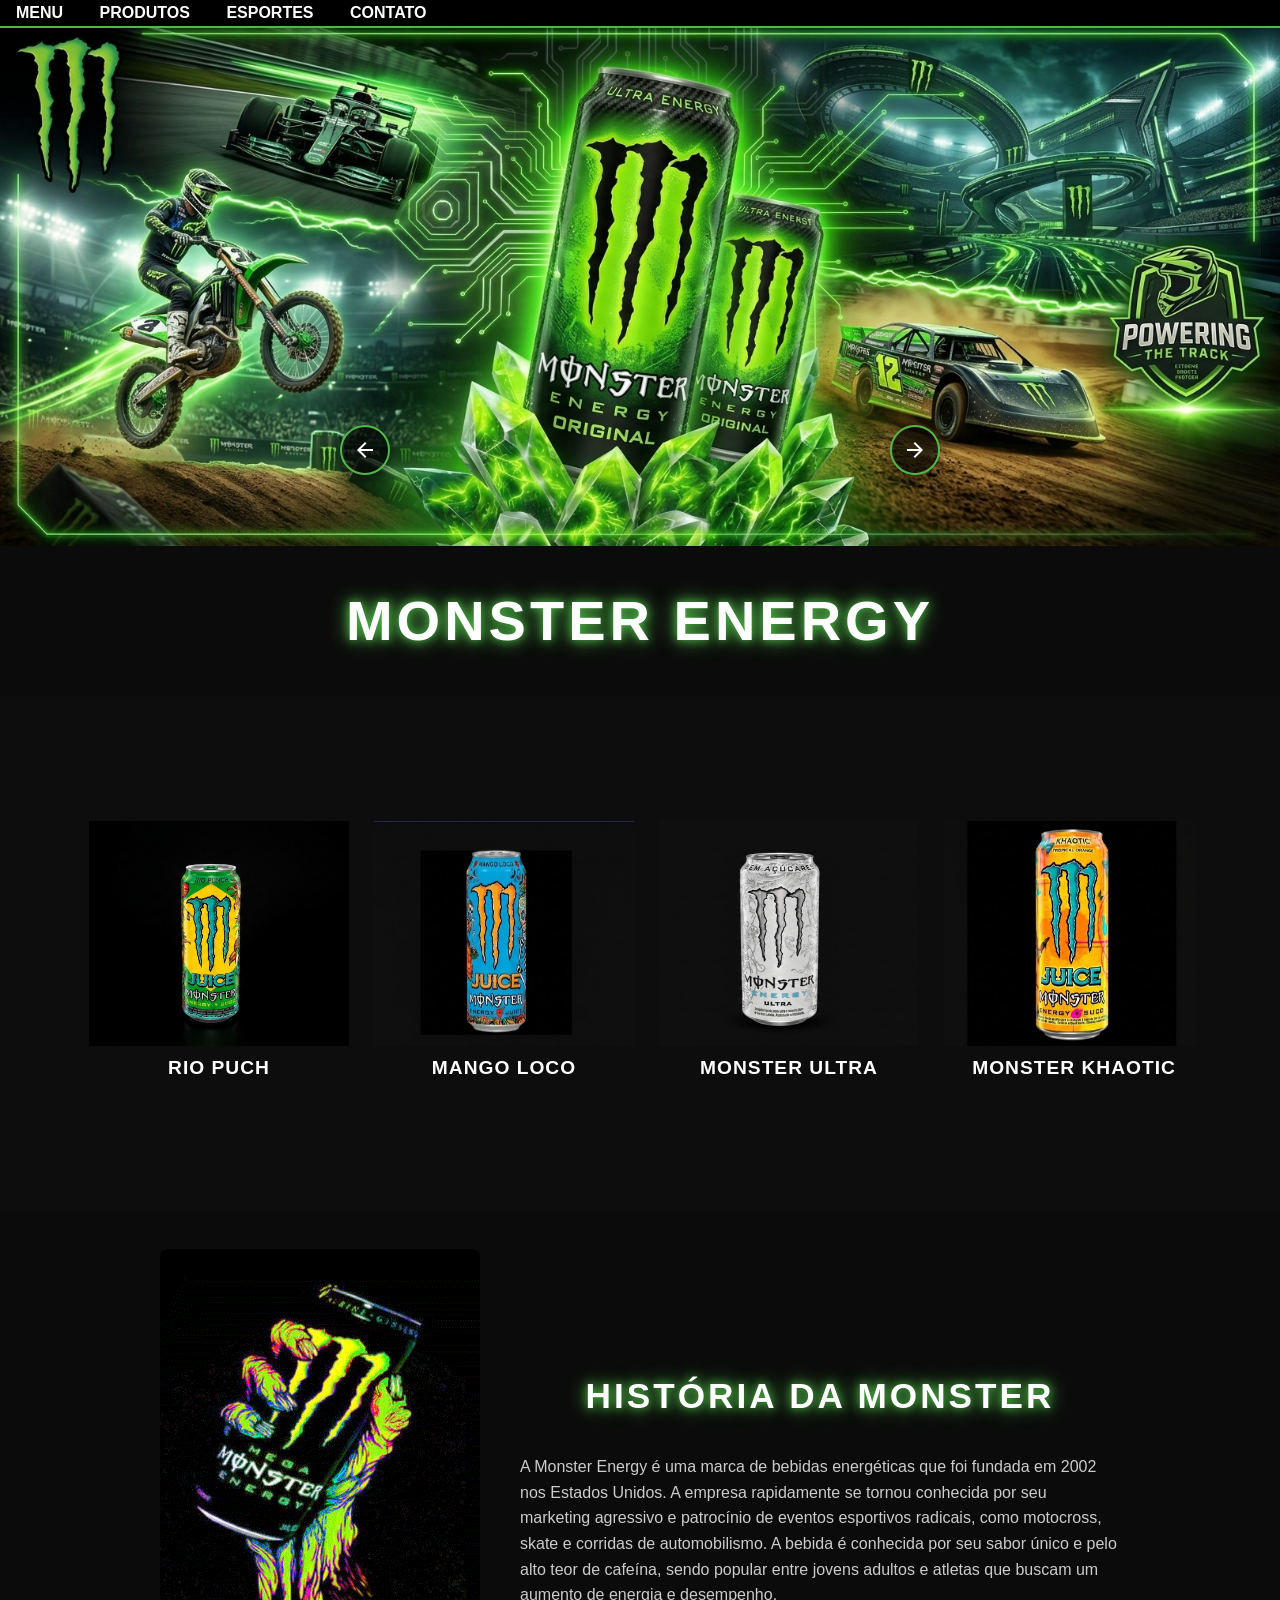
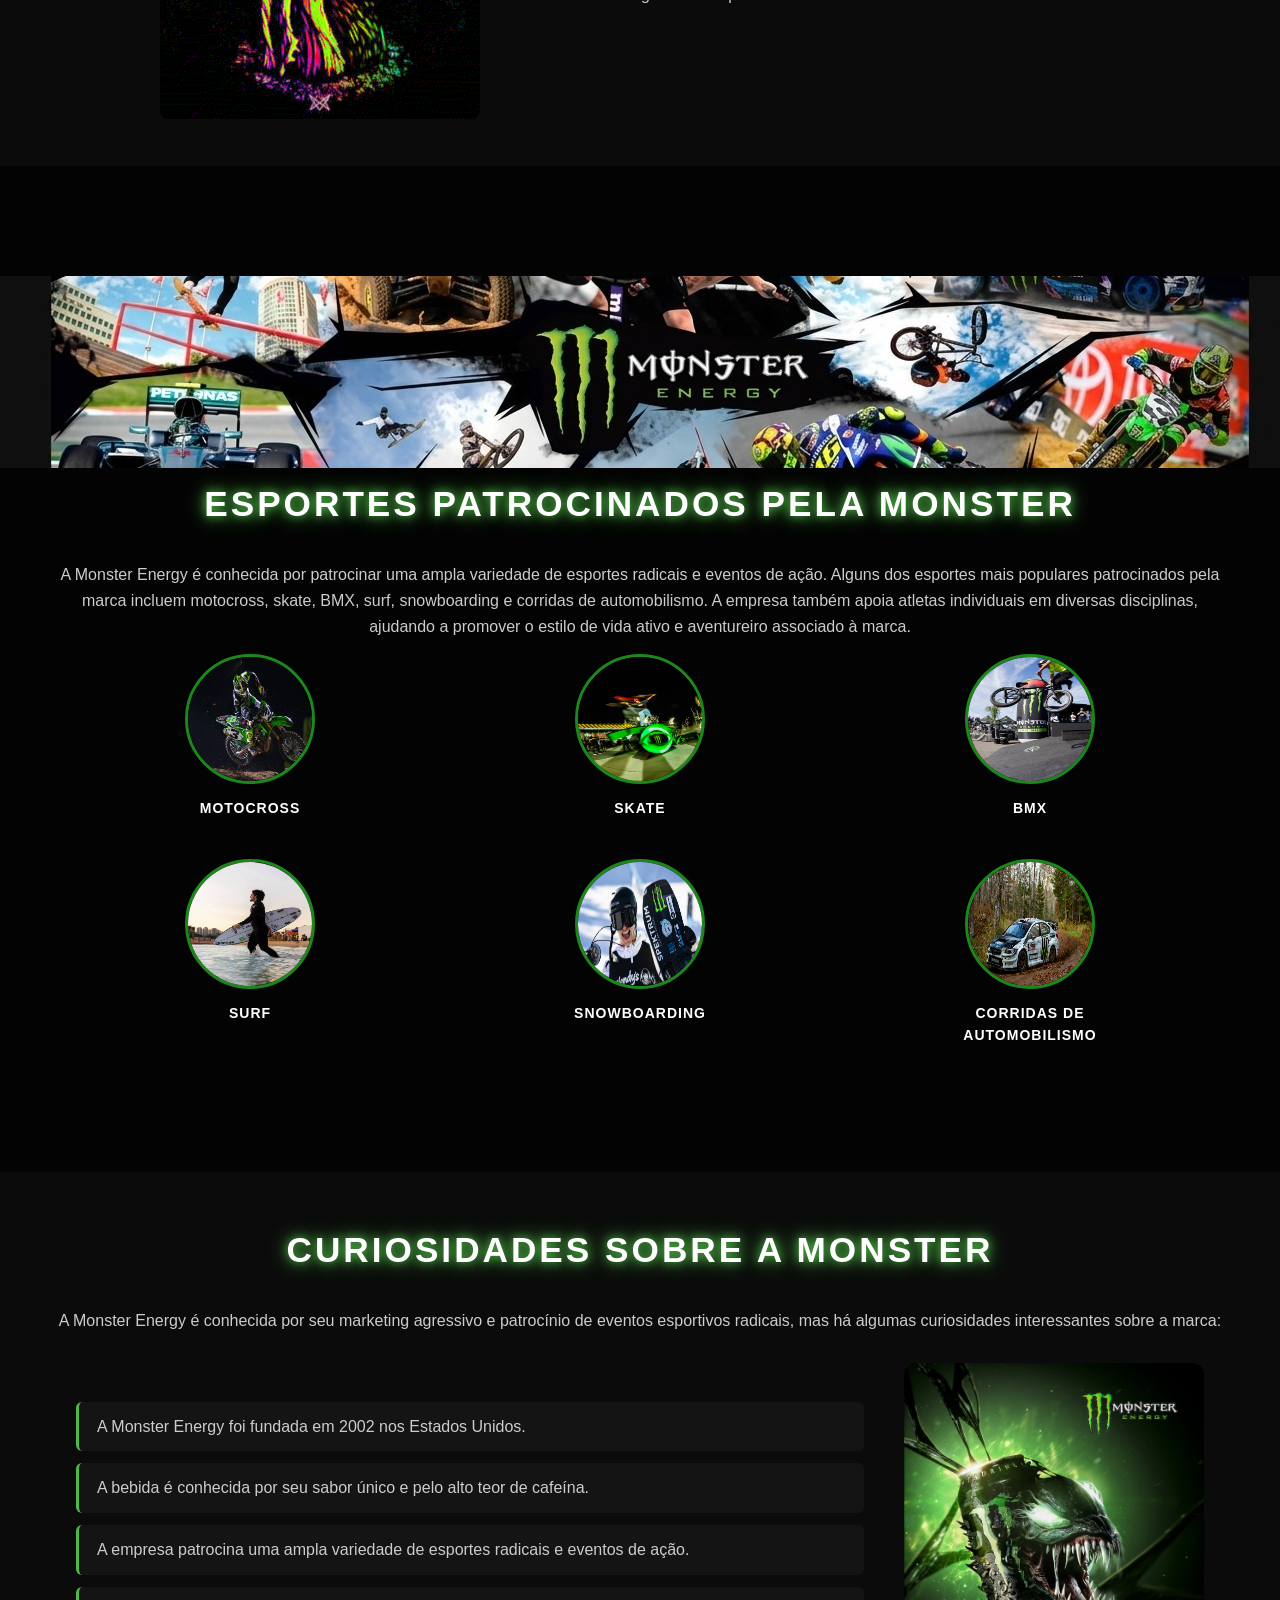
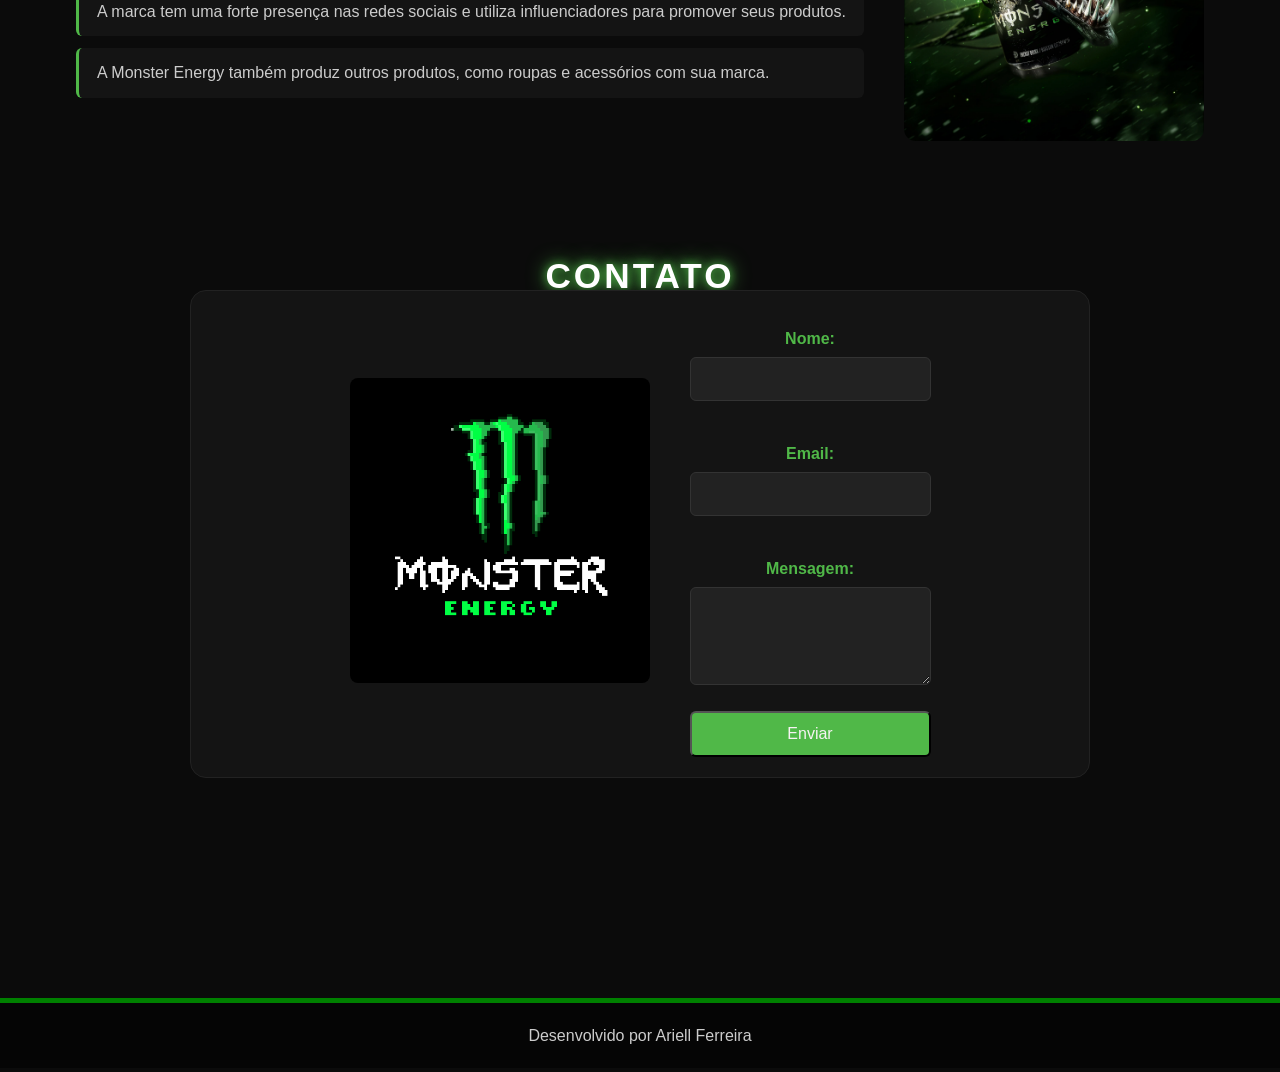
<file: index.html>
<!DOCTYPE html>
<html lang="pt-br">
<head>
    <meta charset="UTF-8">
    <meta name="viewport" content="width=device-width, initial-scale=1.0">
    <link rel="shortcut icon" href="img/favicon.gif" type="image/x-icon"/>


    <link rel="stylesheet" href="https://fonts.googleapis.com/css2?family=Material+Symbols+Outlined:opsz,wght,FILL,GRAD@20..48,100..700,0..1,-50..200" />
    <link rel="stylesheet" href="style.css">
    <title>Monster Energy</title>
</head>
<body>

    <div class="menu">
        <nav>
            <a href="monster.html">Menu</a>
            <a href="#produtos">Produtos</a>
            <a href="#esportes">Esportes</a>
            <a href="#contato">Contato</a>
        </nav>
    </div>

    <div class="imagem">
        <header>
        <div class="logo">
        <img src="img/header monster.jpg" alt="Monster" id="logo-imagem">
        <div class="logo-mudar">
        <button id="btn-voltar" onclick="voltarImagem()"><span class="material-symbols-outlined">arrow_back</span></button>
        <button id="btn-mudar" onclick="mudarImagem()"><span class="material-symbols-outlined">arrow_forward</span></button>
        </div>
    </div>   
    </header>
    </div>

    <div class = "letreiro">
        <h1>Monster Energy</h1>
    </div>

    <main>
        <div id="produtos">
            <section class="conteudo-produtos">
                <div class="produto-lista">

                    <div class="monster-item-1">
                        <img src="img/energetico 1.png" alt="Monster-1">
                         <h3>Rio Puch</h3>
                    </div>
                    
                    <div class="monster-item-2">
                        <img src="img/energetico 2.jpg" alt="Monster-2">
                         <h3>Mango Loco</h3>
                    </div>

                    <div class="monster-item-3">
                        <img src="img/energetico 3.jpg" alt="Monster-3">
                         <h3>Monster Ultra</h3>
                    </div>

                    <div class="monster-item-4">
                        <img src="img/energetico 4.jpg" alt="Monster-4">
                         <h3>Monster Khaotic</h3>
                    </div>

                    <div class="monster-item-5">
                        <img src="img/energetico 5.jpg" alt="Monster-5">
                         <h3>Pacific Punch</h3>
                    </div>

                    <div class="monster-item-6">
                        <img src="img/energetico 6.jpg" alt="Monster-6">
                         <h3>Ultra Strawberry</h3>
                    </div>

                    <div class="monster-item-7">
                        <img src="img/energetico 7.jpg" alt="Monster-7">
                         <h3>Monster Original</h3>
                    </div>

                    <div class="monster-item-8">
                        <img src="img/energetico 8.jpg" alt="Monster-8">
                         <h3>Ultra Watermelon</h3>
                    </div>


                </div>

            </section>
        </div>

        <div class="historia">
            <section class="conteudo-historia">
                    <div class="historia-imagem">
                        <img src="img/energetico gif.gif" alt="Monster-Historia">
                    </div>

        <div class="historia-conteudo-texto">
            <h2>História da Monster</h2>
            <p>A Monster Energy é uma marca de bebidas energéticas que foi fundada em 2002 nos Estados Unidos. A empresa rapidamente se tornou conhecida por seu marketing agressivo e patrocínio de eventos esportivos radicais, como motocross, skate e corridas de automobilismo. A bebida é conhecida por seu sabor único e pelo alto teor de cafeína, sendo popular entre jovens adultos e atletas que buscam um aumento de energia e desempenho.</p>
        </div>

            </section>
        </div>

        <div id="esportes">
            <section class="conteudo-esportes">
                <div class="esportes-texto">
                    <div class="esportes-imagem">
                        <img src="img/esportes banner.jpg" alt="Monster-Esportes">
                    </div>

                    <h2>Esportes patrocinados pela Monster</h2>
                    <p>A Monster Energy é conhecida por patrocinar uma ampla variedade de esportes radicais e eventos de ação. Alguns dos esportes mais populares patrocinados pela marca incluem motocross, skate, BMX, surf, snowboarding e corridas de automobilismo. A empresa também apoia atletas individuais em diversas disciplinas, ajudando a promover o estilo de vida ativo e aventureiro associado à marca.</p>

                    <div class="esportes-lista">
                        <div class="esportes-item-1">
                            <img src="img/Motocross monster.jpg" alt="Motocross">
                            <h3>Motocross</h3>
                        </div>

                        <div class="esportes-item-2">
                            <img src="img/Skate monster.jpg" alt="Skate">
                            <h3>Skate</h3>
                        </div>

                        <div class="esportes-item-3">
                            <img src="img/BMX monster.jpg" alt="BMX">
                            <h3>BMX</h3>
                        </div>

                        <div class="esportes-item-4">
                            <img src="img/surf monster.jpg" alt="Surf">
                            <h3>Surf</h3>
                        </div>

                        <div class="esportes-item-5">
                            <img src="img/Snowboarding monster.png" alt="Snowboarding">
                            <h3>Snowboarding</h3>
                        </div>

                        <div class="esportes-item-6">
                            <img src="img/automobilismo monster.png" alt="Corridas de automobilismo">
                            <h3>Corridas de <br> automobilismo</h3>
                        </div>

                    </div>

                </div>
            </section>
        </div>

        <div class="curiosidades">
            <section class="conteudo-curiosidades">
                <div class="curiosidades-titulo">
                <h2>Curiosidades sobre a Monster</h2>
                <p>A Monster Energy é conhecida por seu marketing agressivo e patrocínio de eventos esportivos radicais, mas há algumas curiosidades interessantes sobre a marca:</p>

                </div>
                <div class="curiosidades-texto">
                    <ul>
                        <li>A Monster Energy foi fundada em 2002 nos Estados Unidos.</li>
                        <li>A bebida é conhecida por seu sabor único e pelo alto teor de cafeína.</li>
                        <li>A empresa patrocina uma ampla variedade de esportes radicais e eventos de ação.</li>
                        <li>A marca tem uma forte presença nas redes sociais e utiliza influenciadores para promover seus produtos.</li>
                        <li>A Monster Energy também produz outros produtos, como roupas e acessórios com sua marca.</li>
                    </ul>

                <div class="curiosidades-imagem">
                    <img src="img/curiosidade monster.webp" alt="Monster-Curiosidades">
                </div>
            </div>
            </section>
        </div>

        <div id="contato">
            <section class="conteudo-contato">
                <div class="contato-texto">
                    <h2>Contato</h2>
                    <p>Se você tiver alguma dúvida, sugestão ou quiser entrar em contato conosco, por favor, preencha o formulário abaixo:</p>

                    <div class="contato-formulario">
                   <div class="contato-imagem">
                        <img src="img/contato gif.gif" alt="Monster-Contato">
                   </div>

                    <form action="https://formsubmit.co/ariellcavalcante82@gmail.com" method="POST">
                        <label for="nome">Nome:</label>
                        <input type="text" id="nome" name="nome" required>
                        <br>

                        <label for="email">Email:</label>
                        <input type="email" id="email" name="email" required>
                        <br>

                        <label for="mensagem">Mensagem:</label>
                        <textarea id="mensagem" name="mensagem" rows="4" required></textarea>
                        <br>

                        <button type="submit">Enviar</button>
                    </form>

                </div>
                 </div>
            </section>
        <section>

        </section>
        </div>

    </main>

   <script src="script.js"></script>

    <footer>
        <p>Desenvolvido por Ariell Ferreira</p>
    </footer>
    
</body>
</html>
</file>
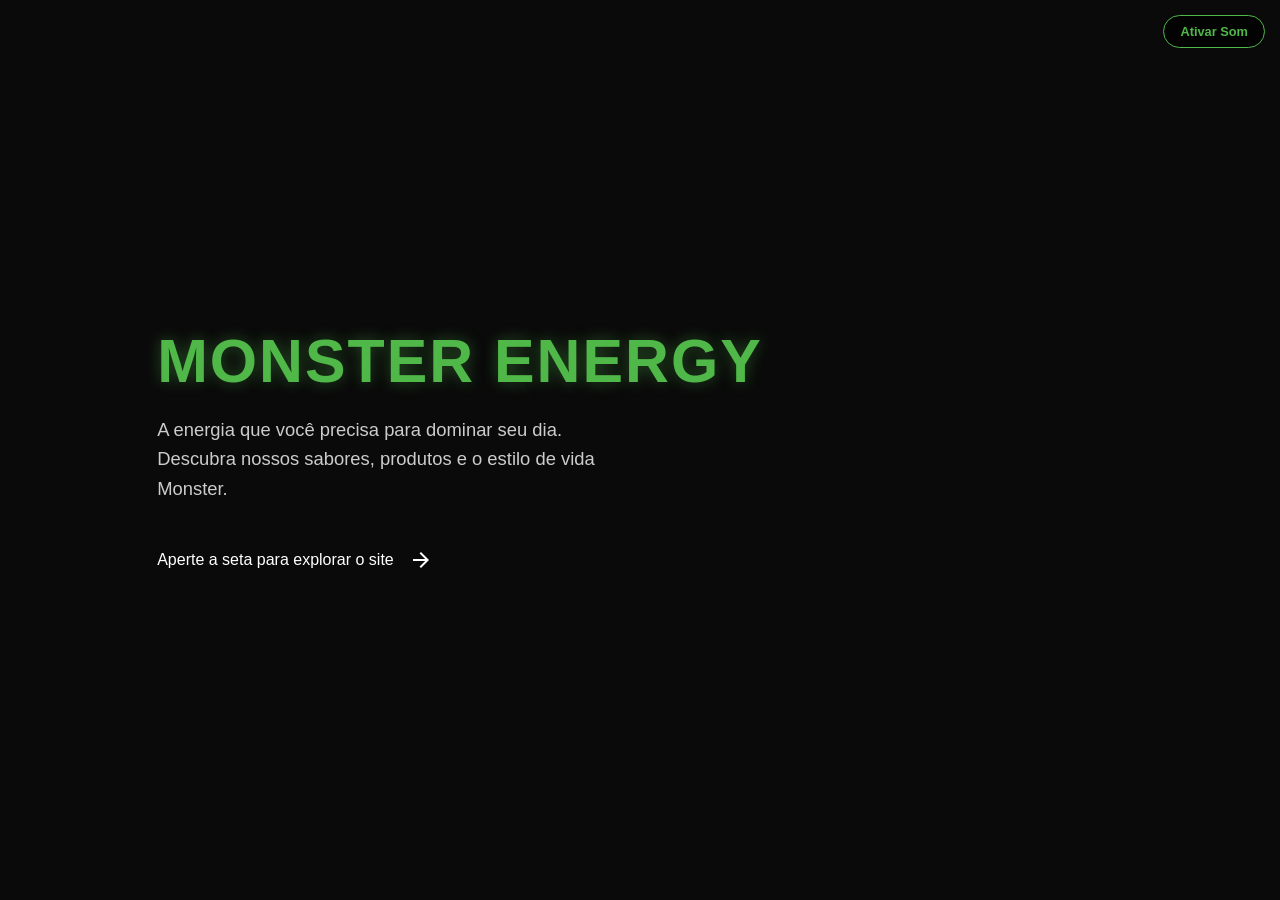
<file: monster.html>
<!DOCTYPE html>
<html lang="pt-br">
<head>
    <meta charset="UTF-8">
    <meta name="viewport" content="width=device-width, initial-scale=1.0">
    <link rel="shortcut icon" href="img/favicon.gif" type="image/x-icon"/>
    <link rel="stylesheet" href="monster.css">

    <link rel="stylesheet" href="https://fonts.googleapis.com/css2?family=Material+Symbols+Outlined:opsz,wght,FILL,GRAD@24,400,0,0&icon_names=arrow_forward" />    

    <title>Monster Energy</title>
</head>
<body>

    <main>

        <div class="conteudo-video">

        <div class="video-container">
            <video autoplay loop muted id="meuVideo">
                <source src="img/energetico video.mp4" type="video/mp4">
            </video>
            <button id="btnSom">Ativar Som</button> 
        </div>

         <div class="texto-video">
            <h1>MONSTER ENERGY</h1>
            <p>A energia que você precisa para dominar seu dia. Descubra nossos sabores, produtos e o estilo de vida Monster.</p>

        <div class="indicador-seta">
       <span>Aperte a seta para explorar o site</span>
        <a href="index.html"><span class="material-symbols-outlined animar-seta">arrow_forward</span></a>
        </div>
        </div>

        </div>
   
    </main>

    <script src="script.js"></script>
    
</body>
</html>
</file>
<file: style.css>
*{
    margin: 0;
    padding: 0;
    box-sizing: border-box;
}
body {
    background-color: #0b0b0b;
    color: #e0e0e0;
    font-family: 'Montserrat', sans-serif;
    line-height: 1.6;
}
.imagem img{
    width: 100%;
    height: auto;
    object-fit: cover;
    display: block;
}
.menu{
  background-color: #000000;
  border-bottom: 2px solid #50b848;
  top: 0;
  position:sticky;
  z-index:1000;
}
.menu a{
    text-decoration: none;
    padding: 8px 16px;
    font-weight: bold;
    text-transform: uppercase;
    color: #ffffff;
}
.menu a:hover{
    background-color: #50b848;
    color: #ffffff;
}
#produtos {
    background: #0d0d0d;
    padding: 60px 5%;
}
.produto-lista {
    display: flex;
    gap: 25px;
    overflow-x: auto;
    text-align: center;
    scrollbar-width: none; 
    padding: 15px 5px;
    justify-content: flex-start;
}
.produto-lista img{
    width: 260px;
    height: 225px;
}
.produto-lista > div :hover {
    transform: scale(1.05);
}
.produtos h3 {
    font-family: 'Oswald', sans-serif;
    color: #000000;
    font-size: 15px;
    text-shadow: 0 0 10px #11ff00, 0 0 20px #ffffff;
    letter-spacing: 2px;
    text-align: center;
    margin-bottom: 30px;
}
.conteudo-historia {
    display: flex;
    justify-content: center;
    align-items: center;
    padding: 40px 20px;
    gap: 40px; 
    max-width: 1000px;
    margin: 0 auto;
}
.historia-imagem img {
    width: 320px;
    height: auto;
    border-radius: 8px;
}
section{
    padding: 50px 20px;
}
#esportes {
    background-color: #0b0b0b; 
    background-image: linear-gradient(rgba(0, 0, 0, 0.7), rgba(0, 0, 0, 0.7));
    background-size: cover;
    color: #ffffff;
    padding: 60px 0;
    text-align: center; 
}
.esportes-imagem img {
    position: relative;
    right: 8%;
}
.esportes-texto {
    max-width: 1200px;
    margin: 0 auto;
    padding: 0 20px;
}
.esportes-lista img {
    width: 130px;
    height: 130px;
    border-radius: 50%;
    margin-bottom: 5px;
    border: 3px solid #1c881c;
}
.esportes-lista > div:hover{
   transform: scale(1.05);
}
h3 {
    font-family: 'Oswald', sans-serif;
    font-size: 1.2rem;
    text-transform: uppercase;
    letter-spacing: 1px;
    color: #ffffff;
}
.esportes-lista {
    display: grid; 
    grid-template-columns: repeat(3, 1fr); 
    gap: 10px; 
    justify-content: center; 
}
.esportes-lista h3{
    font-size: 14px;
    font-family: Arial, Helvetica, sans-serif;
}
.esportes p {
    font-size: 17px;
    line-height: 1.6;
    margin-bottom: 40px;
    color: #ccccccb0;
}
p, li {
    font-family: 'Montserrat', sans-serif;
    font-size: 1rem;
    font-weight: 400;
    color: #cccccc;
}
.esportes-lista div {
    padding: 15px;
    text-align: center;
    transition: all 0.3s ease; 
}
.esportes-lista div:hover {
    transform: scale(1.03);
    box-shadow: 0 0 10px #50b848, 0 0 20px #50b848; 
}
.curiosidades-texto {
    display: flex;
    justify-content: center;
    align-items: center;
    gap: 40px;
}
.curiosidades-titulo{
    text-align: center;
    margin-bottom: 30px;
}
.curiosidades-texto ul {
    list-style-type: none;
}
.curiosidades-texto li {
    background: #141414;
    margin-bottom: 12px;
    padding: 12px 18px;
    border-radius: 6px;
    border-left: 3px solid #50b848;
}
.contato-texto{
    text-align: center;
}
.curiosidades-imagem img {
    width: 300px;
    max-width: 100%;
    border-radius: 12px;
}
.contato-formulario {
    display: flex;
    gap: 40px;
    justify-content: center;
    align-items: center;
    background-color: #141414;
    padding: 20px;
    border-radius: 16px;
    border: 1px solid #222;
    max-width: 900px;
    margin: 0 auto;
    position: relative;
    top: -70px;
}
button{
    padding: 12px;
    background-color: #50b848;
    border-radius: 6px;
    color: #f7f3f3;
    font-size: 1rem;
}
.contato-imagem img {
    width: 300px;
    border-radius: 8px;
}
form{
    display: flex;
    flex-direction: column;
}
label{
    margin-bottom: 5px;
    margin-top: 15px;
    font-weight: bold;
    color: #50b848;
}
input, textarea {
    padding: 12px;
    border-radius: 6px;
    border: 1px solid #333;
    background-color: #222;
    color: #fff;
    font-size: 1rem;
    outline: none;
}
footer {
    text-align: center;
    padding: 20px;
    background-color: #050505;
    border-top: 1px solid #222;
    color: #777;
    border-top: 5px solid green;
}
.logo-mudar {
    position: absolute;
    top: 50%;
    left: 50%;
    right: 0;
    transform: translate(-50%, -50%);

    display: flex;
    justify-content: space-between; 
    padding: 0 20px; 
    pointer-events: none;
}
.logo-mudar button {
    pointer-events: auto;
    background-color: rgba(0, 0, 0, 0.7); 
    color: #ffffff;
    border: 2px solid #50b848;
    border-radius: 50%;
    width: 50px;
    height: 50px;
    display: flex;
    align-items: center;
    justify-content: center;
    cursor: pointer;
    transition: all 0.3s ease;
    outline: none;
    box-shadow: 0 4px 10px rgba(0, 0, 0, 0.5);
}
h1 {
    font-family: 'Oswald', sans-serif;
    font-size: 3.5rem;
    text-transform: uppercase;
    letter-spacing: 4px;
    color: #ffffff;
    text-shadow: 0 0 10px #50b848, 0 0 20px #50b848;
    text-align: center;
    margin: 30px 0;
}
h2 {
    font-family: 'Oswald', sans-serif;
    font-size: 2.2rem;
    text-transform: uppercase;
    letter-spacing: 3px;
    color: #ffffff;
    text-shadow: 0 0 10px #50b848, 0 0 20px #50b848;  
    text-align: center;
    margin-bottom: 30px;
}


@media(max-width: 720px){
    body{
        overflow-x: hidden;
    }
    .logo-mudar {
    position: absolute;
    top: 15%;
    left: 50%;
    right: 0;
    transform: translate(-50%, -50%);

    display: flex;
    justify-content: space-between; 
    padding: 0 20px; 
    pointer-events: none;
}
.logo-mudar button {
    width: 10px;
    height: 10px;
}
.menu a{
    text-decoration: none;
    padding: 8px 16px;
    font-weight: bold;
    text-transform: uppercase;
    color: #ffffff;
    font-size: 12px;
}
h1 {
    font-family: 'Oswald', sans-serif;
    font-size: 1.5rem;
    text-transform: uppercase;
    letter-spacing: 4px;
    color: #ffffff;
    text-shadow: 0 0 10px #50b848, 0 0 20px #50b848;
    text-align: center;
    margin: 30px 0;
}
.produto-lista h3{
    font-size: 12px;
}
.produto-lista {
    display: flex;
    gap: 25px;
    overflow-x: auto;
    scrollbar-width: none; 
    padding: 15px 5px;
    justify-content: flex-start;
}
.produto-lista img{
    width: 205px;
    height: 190px;
}
.conteudo-historia {
    display: flex;
    justify-content: center;
    align-items: center;
    padding: 30px 20px;
    gap: 40px; 
    position: relative;
    flex-direction: column;
    left: 52px;
    max-width: 900px;
    margin: 0 auto;
}
.historia-imagem img {
    width: 220px;
    height: auto;
    position: relative;
    right: 50px;
    border-radius: 8px;
}
.conteudo-historia p {
    font-size: 13px;
    text-align: center;
    max-width: 90%;
    position: relative;
    right: 30px;
}
.conteudo-historia h2 {
   font-size: 20px;
   position: relative;
   right: 42px;
}
.esportes-imagem img{
    width: 410px;
    position: relative;
    right: 50px;
}
.esportes-texto h2{
    font-size: 20px;
    position: relative;
    left: 20px;
}
.esportes-texto p{
   font-size: 13px;
}
.esportes-lista img {
    width: 60px;
    height: 60px;
    border-radius: 50%;
    margin-bottom: 5px;
    border: 3px solid #1c881c;
}
.esportes-lista h3 {
    font-size: 10px;
}
.curiosidades-texto{
    flex-direction: column-reverse;
}
.curiosidades-titulo h2{
    font-size: 20px;
    position: relative;
    left: 20px;
}
.curiosidades-titulo p{
   font-size: 13px;
}
.curiosidades-texto li {
    background: #141414;
    margin-bottom: 12px;
    padding: 12px 18px;
    border-radius: 6px;
    border-left: 3px solid #50b848;
    font-size: 12px;
}
.curiosidades-imagem img {
   width: 220px;
   height: 250px;
}
.contato-texto h2{
    font-size: 20px;
    position: relative;
    left: 10px;
}
.contato-texto p {
    font-size: 12px;
}
.contato-formulario {
    display: flex;
    gap: 40px;
    justify-content: center;
    align-items: center;
    background-color: #141414;
    padding: 20px;
    border-radius: 16px;
    border: 1px solid #222;
    max-width: 900px;
    margin: 0 auto;
    position: relative;
    top: -50px;
}
.contato-imagem img {
    width: 250px;
    border-radius: 8px;
}
label{
    font-size: 14px;
}
input, textarea {
    padding: 5px;
    border-radius: 6px;
    border: 1px solid #333;
    background-color: #222;
    color: #fff;
    outline: none;
}
form{
    position: relative;
    left: 15px;
    top: -65px;
}
button{
    padding: 12px;
    background-color: #50b848;
    border-radius: 6px;
    color: #f7f3f3;
    font-size: 14px;
}
.contato-formulario{
    flex-wrap: wrap;
}
  }
</file>
<file: monster.css>
* {
    margin: 0;
    padding: 0;
    box-sizing: border-box;
}
body {
    background-color: #0a0a0a;
    font-family: 'Montserrat', sans-serif;
    color: #ffffff;
    min-height: 100vh;
    overflow-y: hidden;
    display: flex;
    align-items: center;
    justify-content: center;
}
.video-container video {
    width: 70%;
    height: auto;
    border-radius: 12px; 
    position: relative;
    top: -32px;
}
#btnSom {
    position: absolute;
    top: 15px;
    right: 15px;
    background-color: rgba(0, 0, 0, 0.7);
    color: #50b848;
    border: 1px solid #50b848;
    padding: 8px 16px;
    border-radius: 20px;
    font-size: 0.8rem;
    font-weight: bold;
    cursor: pointer;
    backdrop-filter: blur(4px);
    transition: all 0.3s ease;
}
.conteudo-video {
    display: flex;
    align-items: center;
    justify-content: space-between;
    flex-direction: row-reverse;
    gap: 60px;

}
.texto-video {
    flex: 1;
    display: flex;
    flex-direction: column;
    align-items: flex-start;
}
.texto-video h1 {
    font-family: 'Oswald', sans-serif;
    font-size: 3.8rem;
    color: #50b848; 
    text-shadow: 0 0 15px rgba(80, 184, 72, 0.4); 
    letter-spacing: 2px;
    line-height: 1.1;
    margin-bottom: 20px;
}
.texto-video p {
    font-size: 1.15rem;
    color: #cccccc;
    line-height: 1.6;
    margin-bottom: 35px;
    max-width: 480px;
}
.indicador-seta button {
    border: none;
    background: transparent; 
    color: #ffffff;
    cursor: pointer; 
    display: flex;
    align-items: center;
    gap: 15px;
    position: relative;
    z-index: 10; 
}
.indicador-seta {
    display: flex;
    align-items: center;
    gap: 15px;
    margin-top: 10px; 
}
.indicador-seta a {
    text-decoration: none;
    color: inherit;
    display: flex;
    align-items: center;
}
@media(max-width:720px){
 .texto-video h1{
    font-size: 20px;
 }
 .texto-video p {
    width: 100%;
    font-size: 0.95rem;
    line-height: 1.5;
  }
.conteudo-video{
    flex-direction: column;
    padding: 0 25px;
    gap: 10px;
}
.video-container{
    display: block;
    text-align: center;
    width: 250px;

}
}
</file>
